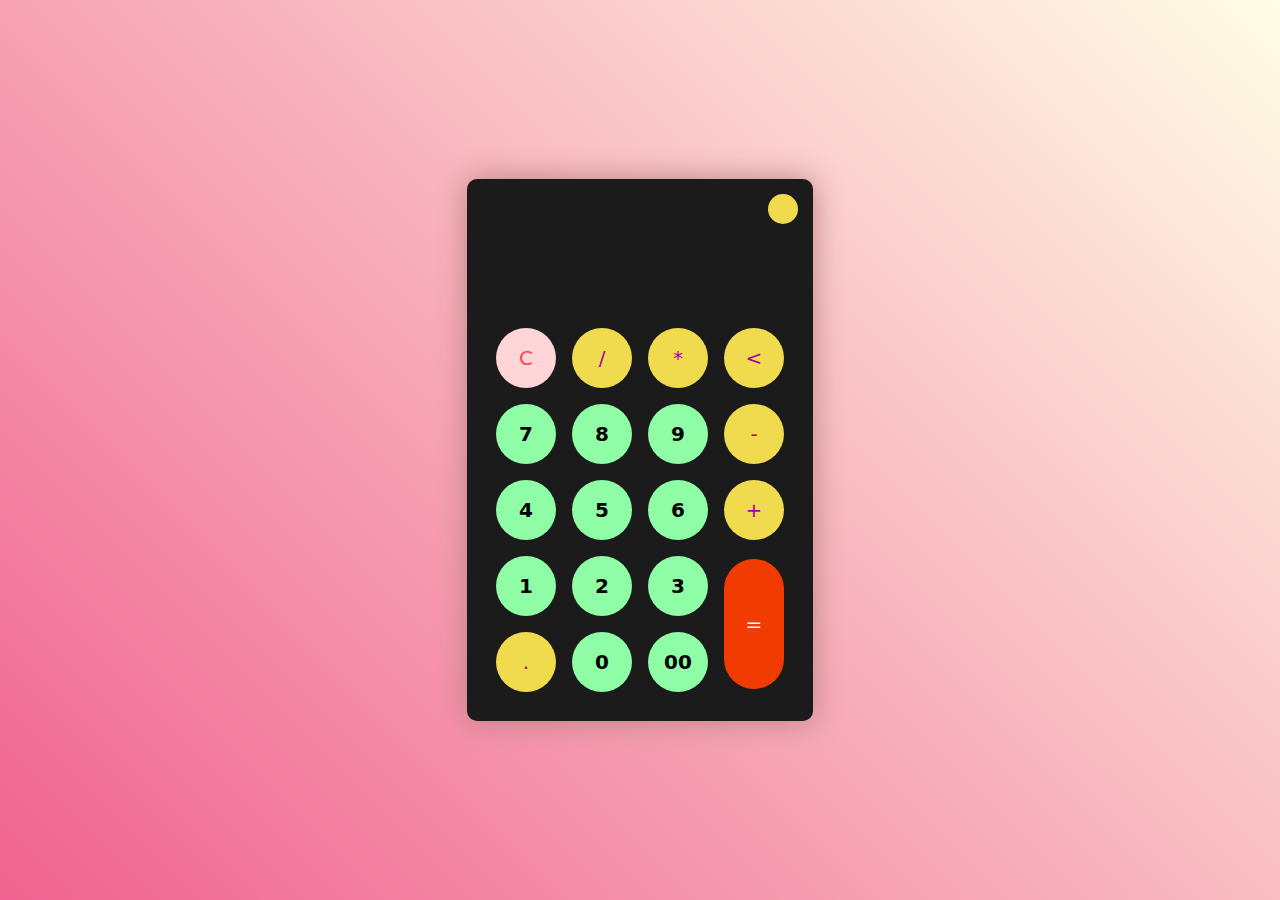
<file: Ejerc-1/index.html>
<!DOCTYPE html>
<html lang="es">
<head>
    <meta charset="UTF-8">
    <meta http-equiv="X-UA-Compatible" content="IE=edge">
    <meta name="viewport" content="width=device-width, initial-scale=1.0">

    <!-- style -->
    <link rel="stylesheet" type="text/css" href="./style.css">

    <!-- Scripts -->
    <script type="text/javascript" src="./script.js"></script>

    <!-- FavIcon -->
    <link rel="shortcut icon" href="./calculator.png" type="image/x-icon">
    
    <title>Calculadora</title>
</head>
<body>
    <section class="container">

        <div class="calculator dark">

            <div class="theme-toggler active">
                <i class="toggler-icon"></i>
            </div>

            <div class="display-screen">
                <div id="display"></div>
            </div>

            <div class="buttons">
                <table>

                    <tr>
                        <td><button id="clear" class="btn-operator">C</button></td>
                        <td><button id="/" class="btn-operator">/</button></td>
                        <td><button id="*" class="btn-operator">*</button></td>
                        <td><button id="backspace" class="btn-operator"><</button></td>
                    </tr>
                    <tr>
                        <td><button class="btn-number">7</button></td>
                        <td><button class="btn-number">8</button></td>
                        <td><button class="btn-number">9</button></td>
                        <td><button id="-" class="btn-operator">-</button></td>
                    </tr>
                    <tr>
                        <td><button class="btn-number">4</button></td>
                        <td><button class="btn-number">5</button></td>
                        <td><button class="btn-number">6</button></td>
                        <td><button id="+" class="btn-operator">+</button></td>
                    </tr>
                    <tr>
                        <td><button class="btn-number">1</button></td>
                        <td><button class="btn-number">2</button></td>
                        <td><button class="btn-number">3</button></td>
                        <td rowspan="2"><button id="equal" class="btn-equal"> = </button></td>
                    </tr>
                    <tr>
                        <td><button class="btn-operator">.</button></td>
                        <td><button class="btn-number">0</button></td>
                        <td><button class="btn-number">00</button></td>
                    </tr>

                </table>
            </div>

        </div>

    </section>
</body>
</html>
</file>
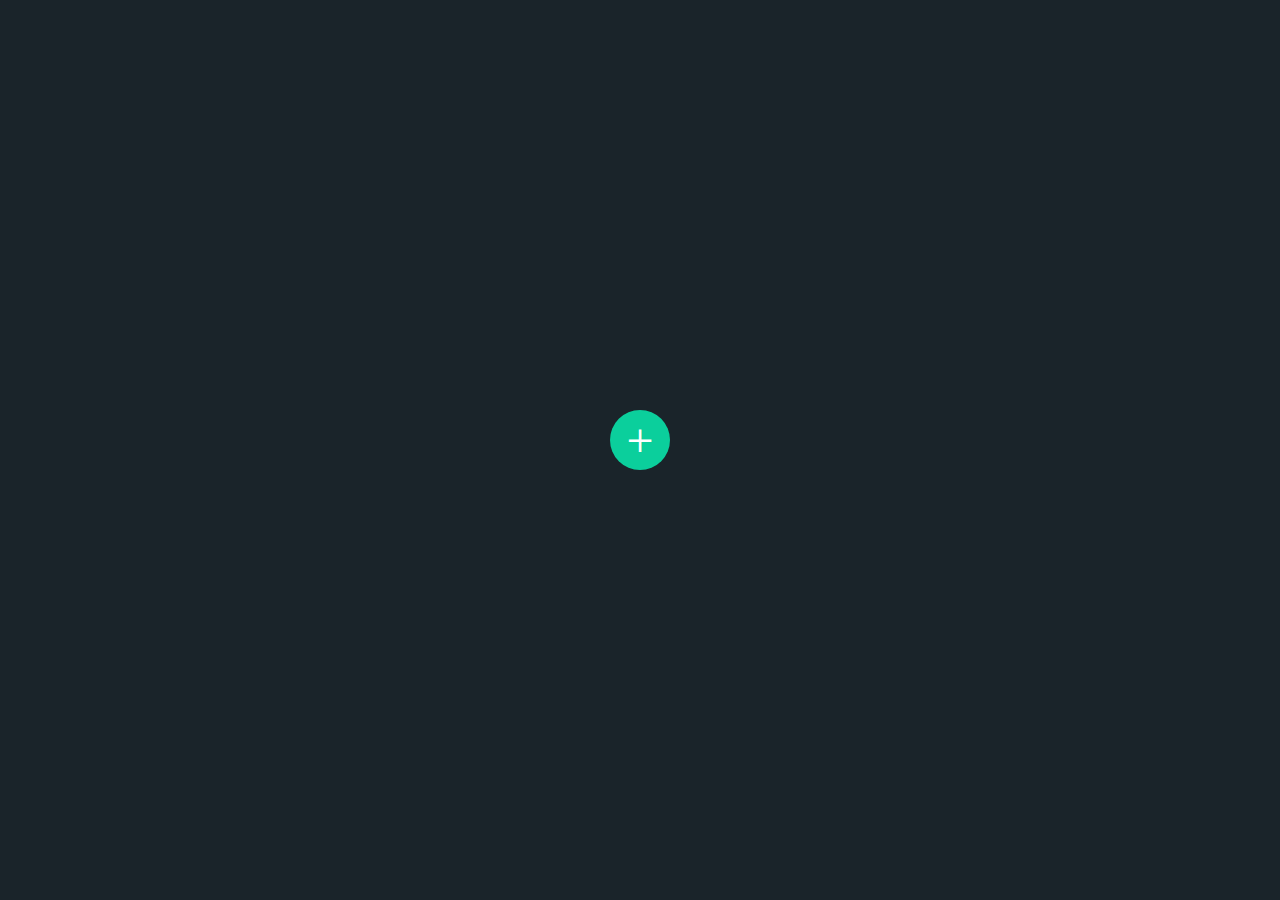
<file: Ejerc-3/index.html>
<!DOCTYPE html>
<html lang="en">
<head>
    <meta charset="UTF-8">
    <meta http-equiv="X-UA-Compatible" content="IE=edge">
    <meta name="viewport" content="width=device-width, initial-scale=1.0">

    <!-- Style -->
    <link rel="stylesheet" type="text/css" href="./style.css">

    <!-- Script -->
    <script type="text/javascript" src="./script.js"></script>

    <title>Document</title>
</head>
<body>
    <section class="container">

        <div class="content">
            <h2>Practicando JS</h2>
            <p>Lorem ipsum dolor sit amet consectetur adipisicing elit. 
                Corrupti eos natus amet consectetur perspiciatis eius nesciunt deserunt. 
                Obcaecati placeat quaerat beatae animi cupiditate. Fugiat, qui eius soluta
                expedita cum corporis?</p>
        </div>

        <div class="toggle-btn"></div>

    </section>
</body>
</html>
</file>
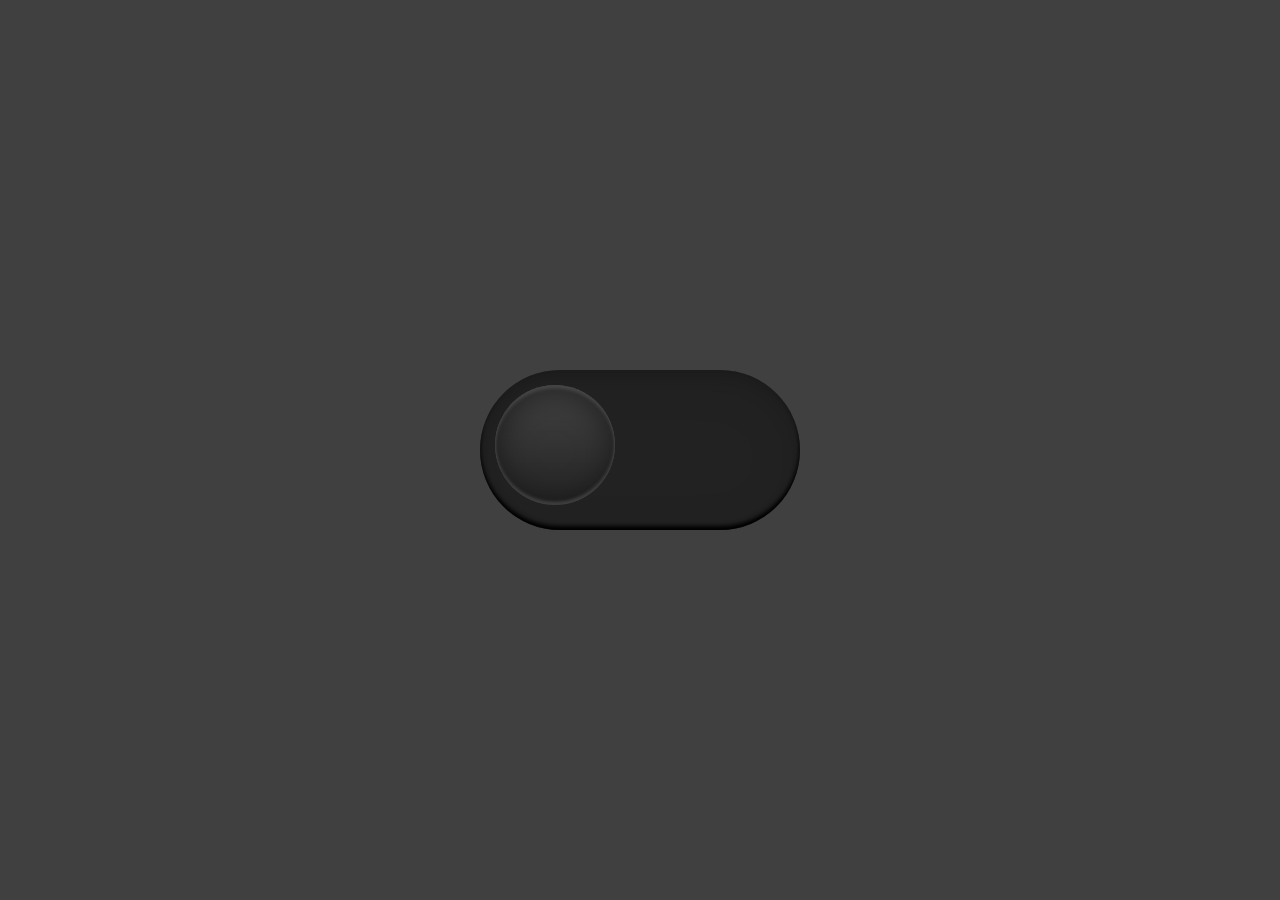
<file: Ejerc-4/index.html>
<!DOCTYPE html>
<html lang="en">
<head>
    <meta charset="UTF-8">
    <meta http-equiv="X-UA-Compatible" content="IE=edge">
    <meta name="viewport" content="width=device-width, initial-scale=1.0">
    <!-- Style -->
    <link rel="stylesheet" href="./style.css" type="text/css">

    <!-- Script -->
    <script type="text/javascript" src="./script.js"></script>

    <title>Cambiar Tema</title>
</head>
<body>

    <div id="toggle">

        <i id="indicator"></i>

    </div>

</body>
</html>
</file>
<file: Ejerc-1/style.css>
* {
    padding: 0px;
    margin: 0px;
    box-sizing: border-box;
    font-family: system-ui, -apple-system, BlinkMacSystemFont, 'Segoe UI', Roboto, Oxygen, Ubuntu, Cantarell, 'Open Sans', 'Helvetica Neue', sans-serif; 
}

body {
    background: linear-gradient(45deg, #f06291, #fffde7);
}

.container {
    height: 100vh;
    width: 100vw;
    display: flex;
    align-items: center;
    justify-content: center;
    flex-wrap: wrap;
}

.calculator {
    position: relative;
    height: auto;
    width: auto;
    padding: 20px;
    border-radius: 10px;
    box-shadow: 0px 0px 30px rgb(187, 130, 130);
    background-color: #fffde7;
}

.calculator #display {
    color: #0a1e23;
    margin: 0 12px;
    padding-right: 10px;
    padding-left: 10px;
    height: 100px;
    width: 100%;
    display: flex;
    align-items: flex-end;
    justify-content: flex-end;
    flex-wrap: wrap;
    font-size: 30px;
    font-weight: 700;
    margin-bottom: 20px;
}

.calculator button#clear {
    background-color: #ffd5d8;
    color: #fc4552;
}

.calculator .btn-number {
    background-color: #c3eaff;
    color: #000000;
}

.calculator .btn-operator {
    background-color: #ffd0fb;
    color: #f967f3;
}

.calculator .btn-equal {
    background-color: #adf9e7;
    color: #000;
    height: 130px;
}

.theme-toggler {
    position: absolute;
    top: 30px;
    right: 30px;
    color: #fff;
    cursor: pointer;
    z-index: 1;
}

.theme-toggler::before {
    position: absolute;
    content: "";
    height: 30px;
    width: 30px;
    top: 50%;
    transform: translate(-50%, -50%);
    border-radius: 50%;
    background-color: #333;
    z-index: -1;
}

.theme-toggler .active {
    color: #333;
}
.theme-toggler.active:before {
    background-color: #f0db4f;
}

.calculator button {
    cursor: pointer;
    height: 60px;
    width: 60px;
    border: 0 none;
    border-radius: 30px;
    margin: 7px;
    font-size: 20px;
    transition: all 300ms ease;

}

.calculator button:hover {
    transform: scale(1.1);
}

/* Dark Theme */

.dark {
    background-color: #1b1b1b;
}

.dark #display {
    color: #f8fafb;
}

.dark #clear {
    background-color: #4c35aa;
    color: #000;
}

.dark .btn-number {
    background-color: #8efda6;
    color: #000;
    font-weight: 600;
}

.dark .btn-operator {
    background-color: #f0db4f;
    color: #aa00a4;
}

.dark .btn-equal {
    background-color: #f23b00;
    color: #ffffff;
}
</file>
<file: Ejerc-3/style.css>
* {
    padding: 0px;
    margin: 0px;
    box-sizing: border-box;
}

body {
    display: flex;
    justify-content: center;
    align-items: center;
    min-height: 100vh;
    background-color: #1a242a;
}

.container {
    position: relative;
    width: 0px;
    height: 0px;
    background-color: #37444b;
    border-radius: 25px;
    transition: 500ms;

    display: flex;
    align-items: center;
    justify-content: center;
}

.container::before {
    content: "";
    position: absolute;
    bottom: -15px;
    width: 40px;
    height: 40px;
    background-color: #37444b;
    border-radius: 5px;
    opacity: 0;
    transform: rotate(45deg);
    transition: 500ms;
}

.container .content {
    min-width: 400px;
    padding: 40px;
    color: #ffffff;
    opacity: 0;
    transition: 500ms;
    transform: scale(0);
}

.container .toggle-btn {
    position: absolute;
    bottom: -20px;
    min-width: 60px;
    height: 60px;
    background-color: #0bcf9c;
    border-radius: 50%;
    cursor: pointer;
    transition: 500ms;

    display: flex;
    justify-content: center;
    align-items: center;
}

.container .toggle-btn::before {
    content: "+";
    font-size: 3em;
    color: #ffffff;
}

/* Active */

.container.active .content {
    opacity: 1;
    transition-delay: 0.5s;
    transform: scale(1);
}

.container.active .toggle-btn {
    bottom: -90px;
    transform: rotate(135deg);
    background-color: #ff5a57;
}

.container.active {
    width: 400px;
    height: 400px;
    transition-delay: 0.5s;
}

.container.active::before {
    opacity: 1;
    transition-delay: 0.5s;
}
</file>
<file: Ejerc-4/style.css>
* {
    padding: 0px;
    margin: 0px;
    box-sizing: border-box;
}

body {
    display: flex;
    flex-direction: column;
    justify-content: center;
    align-items: center;

    background-color: #404040;
    min-height: 100vh;
    transition: 500ms;
}

#toggle {
    display: block;
    position: relative;
    width: 320px;
    height: 160px;
    border-radius: 150px;
    background-color: #222;
    box-shadow: 0px 8px 50px rgba(0, 0, 0, 0.1) inset, 
                0px 8px 8px rgba(0, 0, 0, 0.1) inset,
                0px -4px 4px rgb(0, 0, 0.1) inset;
}

#toggle #indicator {
    position: absolute;
    top: 0;
    left: 0;
    width: 150px;
    height: 150px;
    border-radius: 50%;
    background: linear-gradient(to bottom, #444, #222);
    cursor: pointer;
    transform: scale(0.8);
    box-shadow: 0px 8px 40px rgba(0, 0, 0, 0.5) inset, 
                0px 4px 4px rgba(255, 255, 255, 0.2) inset,
                0px -4px 4px rgba(255, 255, 255, 0.2) inset;
    transition: 500ms;
}

/* Active */

body.active {
    background-color: rgb(176, 254, 254);
}

#toggle.active {
    background-color: rgb(63, 249, 249);
    box-shadow: 0px 8px 50px rgba(255, 255, 255, 0.1) inset, 
                0px 8px 10px rgba(255, 255, 255, 0.1) inset,
                0px -4px 15px rgb(211, 211, 211) inset;
}

#toggle.active #indicator {
    background: linear-gradient(to bottom, #29f4ff, #84fffd);
    box-shadow: 0px 8px 40px rgba(255, 255, 255, 0.5) inset, 
                0px 4px 4px rgba(131, 255, 255, 0.2) inset,
                0px -4px 4px rgba(124, 255, 253, 0.2) inset;
    left: 160px;
    transform: scale(0.9);

}
</file>
